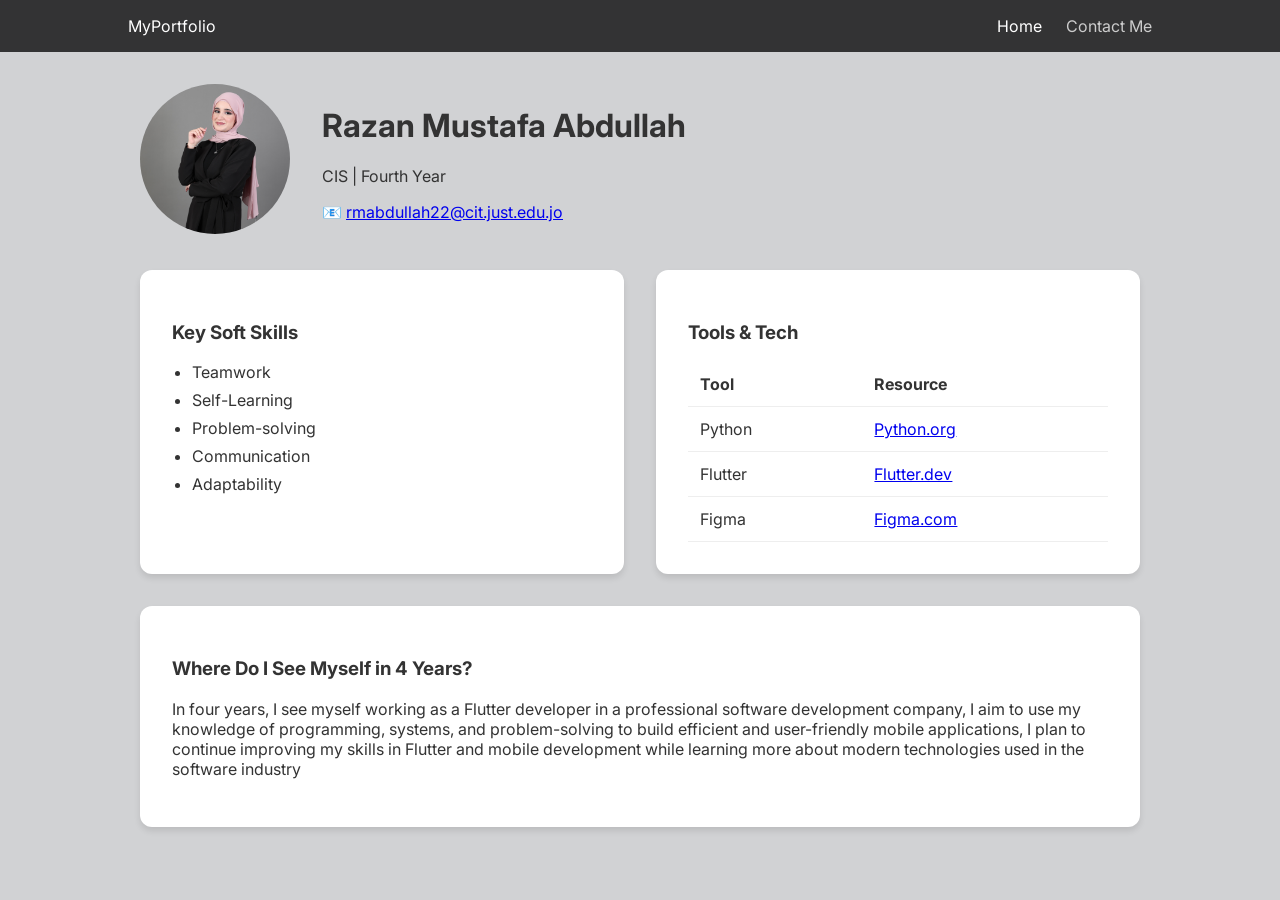
<file: index.html>
<!DOCTYPE html>
<html lang="en">
<head>
    <meta charset="UTF-8">
    <title>162981 - Razan Mustafa Abdullah</title>
    <link rel="stylesheet" href="style.css">
    <link href="https://fonts.googleapis.com/css2?family=Inter:wght@400;600;700&display=swap" rel="stylesheet">
</head>
<body>

<nav class="navbar">
    <div class="nav-container">
        <span class="logo">MyPortfolio</span>
        <div class="nav-links">
            <a href="index.html" class="active">Home</a>
            <a href="contact.html">Contact Me</a> </div>
    </div>
</nav>

<main class="container">
    <header class="profile-header">
        <div class="profile-img-container">
            <img src="https://rmabdullah22.github.io/images/%20myphoto.JPG" alt="Razan Mustafa Abdullah" class="profile-img">
        </div>
        <div class="profile-info">
            <h1>Razan Mustafa Abdullah</h1>
            <p class="subtitle">CIS | Fourth Year</p>
            <p class="email-link">📧 <a href="mailto:rmabdullah22@cit.just.edu.jo">rmabdullah22@cit.just.edu.jo</a></p>
        </div>
    </header>

    <div class="grid">
        <section class="card">
            <h3>Key Soft Skills</h3>
            <ul class="skills-list">
                <li>Teamwork</li>
                <li>Self-Learning</li>
                <li>Problem-solving</li>
                <li>Communication</li>
                <li>Adaptability</li>
            </ul>
        </section>

        <section class="card">
            <h3>Tools & Tech</h3>
            <table>
                <thead>
                    <tr>
                        <th>Tool</th>
                        <th>Resource</th>
                    </tr>
                </thead>
                <tbody>
                    <tr>
                        <td>Python</td>
                        <td><a href="https://www.python.org" target="_blank">Python.org</a></td>
                    </tr>
                    <tr>
                        <td>Flutter</td>
                        <td><a href="https://flutter.dev/" target="_blank">Flutter.dev</a></td>
                    </tr>
                     <tr>
                        <td>Figma</td>
                        <td><a href="https://www.figma.com/" target="_blank">Figma.com</a></td>
                    </tr>
                </tbody>
            </table>
        </section>
    </div>

    <section class="card goal-section">
        <h3>Where Do I See Myself in 4 Years?</h3>
        <p>
            In four years, I see myself working as a Flutter developer in a professional software development company, I aim to use my knowledge of programming, systems, 
            and problem-solving to build efficient and user-friendly mobile applications, I plan to continue improving my skills in Flutter and mobile development while 
            learning more about modern technologies used in the software industry
        </p>
    </section>
</main>

</body>
</html>
</file>
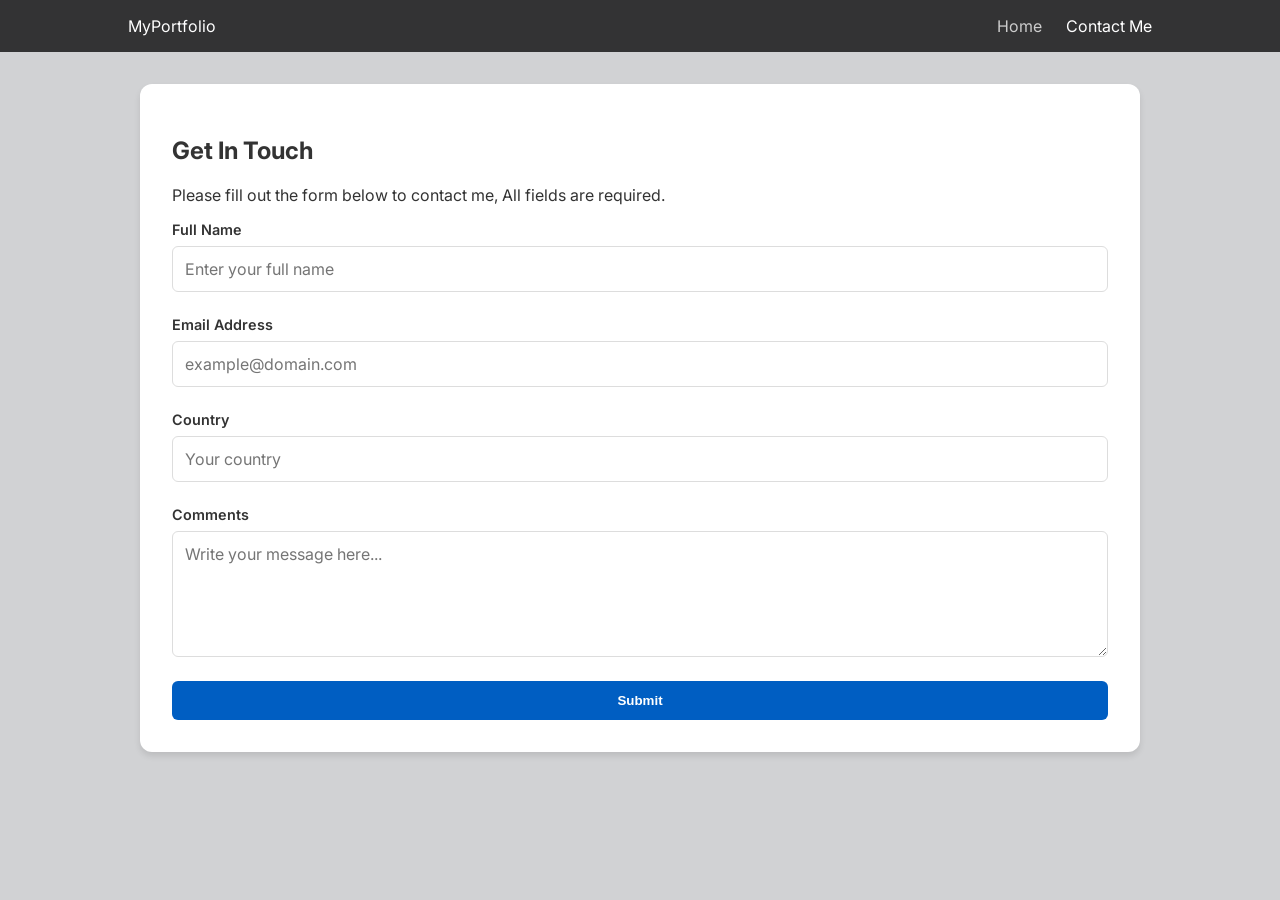
<file: contact.html>
<!DOCTYPE html>
<html lang="en">
<head>
    <meta charset="UTF-8">
    <title>162981 - Razan Mustafa Abdullah</title>
    <link rel="stylesheet" href="style.css">
    <link href="https://fonts.googleapis.com/css2?family=Inter:wght@400;600;700&display=swap" rel="stylesheet">
</head>
<body> 

<nav class="navbar">
    <div class="nav-container">
        <span class="logo">MyPortfolio</span>
        <div class="nav-links">
            <a href="index.html">Home</a>
            <a href="contact.html" class="active">Contact Me</a>
        </div>
    </div>
</nav>

<main class="container">
    <section class="card">
        <h2>Get In Touch</h2>
        <p>Please fill out the form below to contact me, All fields are required.</p>
        
        <form id="contactForm" class="modern-form">
            <div class="form-group">
                <label for="name">Full Name</label>
                <input type="text" id="name" placeholder="Enter your full name">
            </div>

            <div class="form-group">
                <label for="email">Email Address</label>
                <input type="email" id="email" placeholder="example@domain.com">
            </div>

            <div class="form-group">
                <label for="country">Country</label>
                <input type="text" id="country" placeholder="Your country">
            </div>

            <div class="form-group">
                <label for="comments">Comments</label>
                <textarea id="comments" rows="5" placeholder="Write your message here..."></textarea>
            </div>

            <button type="submit" class="submit-btn">Submit</button>
        </form>
    </section>
</main>

<script src="script.js"></script>
</body>
</html>
</file>
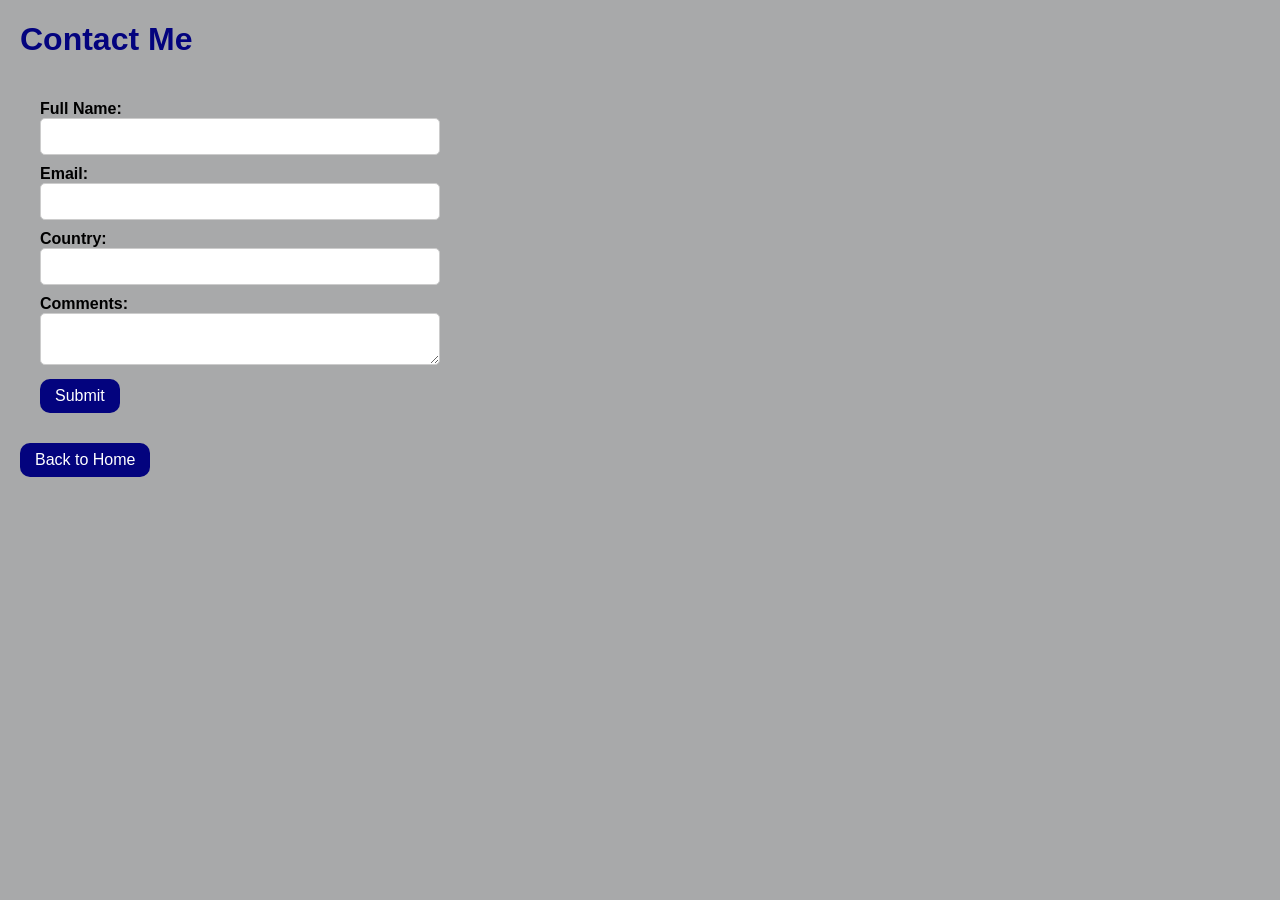
<file: portfolio-website/contact.html>
<!DOCTYPE html>
<html>

<head>
<title>Contact Me</title>
<link rel="stylesheet" href="style.css">
<script src="script.js"></script>
</head>

<body>

<h1>Contact Me</h1>

<form onsubmit="return validateForm()">

Full Name:
<input type="text" id="name"><br>

Email:
<input type="email" id="email"><br>

Country:
<input type="text" id="country"><br>

Comments:
<textarea id="comments"></textarea><br>

<button type="submit">Submit</button>

</form>

<a href="index.html" class="btn-primary">Back to Home</a>

</body>

</html>
</file>
<file: style.css>
:root {
    --primary: #0056b3;
    --dark: #1a1a1a;
    --light: #f8f9fa;
    --card-bg: #ffffff;
    --text: #333;
}

body {
    font-family: 'Inter', sans-serif;
    background-color: #d1d2d4;
    color: var(--text);
    margin: 0;
    padding: 0;
}

.navbar {
    background: var(--dark);
    padding: 1rem 0;
    color: white;
    background-color: rgb(51, 51, 52);
    position: sticky;
    top: 0;
    z-index: 1000;
}

.nav-container {
    width: 80%;
    margin: auto;
    display: flex;
    justify-content: space-between;
    align-items: center;
}

.nav-links a {
    color: #ccc;
    text-decoration: none;
    margin-left: 20px;
    transition: 0.3s;
}

.nav-links a:hover {
    color: var(--primary);
}

.nav-links a.active {
    color: white;
}

.container {
    width: 80%;
    max-width: 1000px;
    margin: 2rem auto;
}

.card {
    background: var(--card-bg);
    padding: 2rem;
    border-radius: 12px;
    box-shadow: 0 4px 6px rgba(0,0,0,0.1);
    margin-bottom: 2rem;
}

.profile-header {
    display: flex;
    align-items: center;
    gap: 2rem;
    margin-bottom: 2rem;
}

.profile-img {
    width: 150px;
    height: 150px;
    border-radius: 50%;
    object-fit: cover;
}

.grid {
    display: grid;
    grid-template-columns: 1fr 1fr;
    gap: 2rem;
}

table {
    width: 100%;
    border-collapse: collapse;
}

th, td {
    padding: 12px;
    text-align: left;
    border-bottom: 1px solid #eee;
}

.skills-list {
    padding-left: 20px;
}

.skills-list li {
    margin-bottom: 8px;
}

/* Form Specific Styles */
.modern-form {
    display: flex;
    flex-direction: column;
    gap: 1.5rem;
}

.form-group {
    display: flex;
    flex-direction: column;
    gap: 0.5rem;
}

.form-group label {
    font-weight: 600;
    font-size: 0.9rem;
}

input, textarea {
    padding: 12px;
    border: 1px solid #ddd;
    border-radius: 6px;
    font-family: inherit;
    font-size: 1rem;
}

input:focus, textarea:focus {
    outline: none;
    border-color: var(--primary);
    box-shadow: 0 0 0 3px rgba(0, 123, 255, 0.1);
}

.submit-btn {
    background: #005ec2;
    color: white;
    padding: 12px;
    border: none;
    border-radius: 6px;
    font-weight: 700;
    cursor: pointer;
    transition: background 0.3s;
}

.submit-btn:hover {
    background: #0056b3;
}
</file>
<file: portfolio-website/style.css>
body{
font-family: Arial;
background-color:#a8a9aa;
margin:20px;
}

.profile-container {
  display: flex;         
  gap: 300px;             
}

.links {
  display: flex;  
   gap: 50px;       
}

.btn-primary {
  display: inline-block;
  background-color: rgb(3, 3, 126); 
  color: white !important;  
  padding: 8px 15px;        
  text-decoration: none;     
  border-radius: 10px;       
  font-weight: 300;
  transition: 0.3s;        
  font-family: 'Lucida Sans', 'Lucida Sans Regular', 'Lucida Grande', 'Lucida Sans Unicode', Geneva, Verdana, sans-serif;
}

.btn-primary:hover {
  background-color:rgb(3, 3, 110); 
  transform: translateY(-2px);
}

h1{
color:rgb(3, 3, 126);
font-family:'Lucida Sans', 'Lucida Sans Regular', 'Lucida Grande', 'Lucida Sans Unicode', Geneva, Verdana, sans-serif;
}

h2, h3{
font-family:'Lucida Sans', 'Lucida Sans Regular', 'Lucida Grande', 'Lucida Sans Unicode', Geneva, Verdana, sans-serif;
}

p{
font-family:'Lucida Sans', 'Lucida Sans Regular', 'Lucida Grande', 'Lucida Sans Unicode', Geneva, Verdana, sans-serif;
margin-bottom: 50px;
line-height: 1.4;      
max-width: 800px;      /* Prevents lines from being too long and tiring to read */
font-size: 1.1rem;     
text-align: justify;   /* Optional: makes the edges straight like a book */
}

table{
border-collapse: collapse;
width:50%;
background-color: #c1c0c0;
margin-bottom: 50px;
}

th, td{
border:1px solid black;
padding:10px;
text-align:center;
font-family:'Lucida Sans', 'Lucida Sans Regular', 'Lucida Grande', 'Lucida Sans Unicode', Geneva, Verdana, sans-serif;
}

a{
text-decoration:none;
color:rgb(3, 3, 126);
font-family:'Lucida Sans', 'Lucida Sans Regular', 'Lucida Grande', 'Lucida Sans Unicode', Geneva, Verdana, sans-serif;
}

img{
border-radius:10px;
}

li::marker {
  color: rgb(3, 3, 126); 
  font-size: 1.2em;
}

li {
  padding: 3px;
  font-size: 1.1rem; 
  font-family:'Lucida Sans', 'Lucida Sans Regular', 'Lucida Grande', 'Lucida Sans Unicode', Geneva, Verdana, sans-serif;
}

ul{
    margin-bottom: 50px;
}

form {
  max-width: 400px;
  padding: 20px;
  font-weight: 700;
}

input, textarea {
  width: 100%; 
  padding: 10px;
  margin-bottom: 10px;
  border: 1px solid #ccc;
  border-radius: 5px;
  box-sizing: border-box; 
}

button[type="submit"] {
  background-color: rgb(3, 3, 126);
  color: white;
  border: none;
  padding: 8px 15px;
  font-size: 16px;
  transition: 0.3s;
  border-radius: 10px;   
  font-weight: 300;   
  font-family:'Lucida Sans', 'Lucida Sans Regular', 'Lucida Grande', 'Lucida Sans Unicode', Geneva, Verdana, sans-serif; 
  margin-bottom: 10px;
}

button[type="submit"]:hover {
  background-color:rgb(3, 3, 110);
}
</file>
